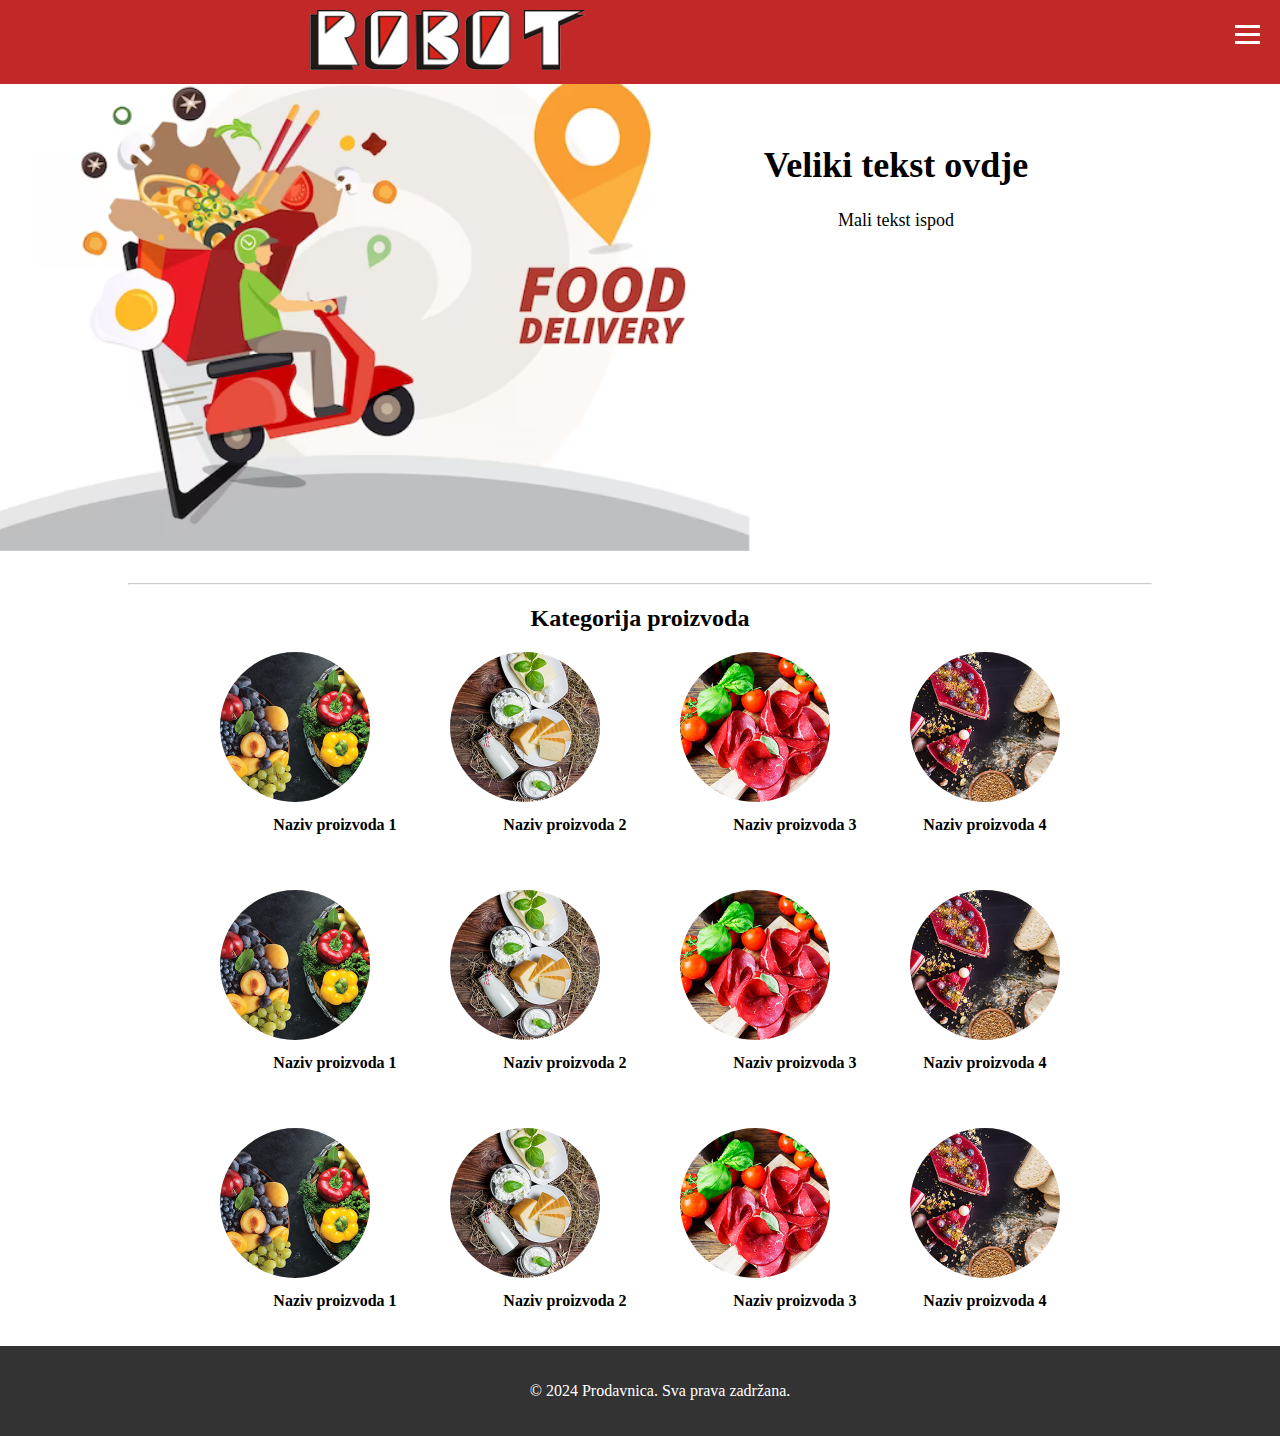
<file: index.html>
<!DOCTYPE html>
<html lang="en">
<head>
    <meta charset="UTF-8">
    <meta name="viewport" content="width=device-width, initial-scale=1.0">
    <title>Prodavnica</title>
    <link rel="stylesheet" href="style.css">
</head>
<body>
   <!-- Headbar -->
   <div id="headbar">
    <!-- Logo -->
    <div id="logo">
        <img src="images/logo.png" alt="Logo">
    </div>
    <!-- Navigacija -->
    <div id="nav-links">
        <a href="#">NASLOVNA</a>
        <a href="#">PROIZVODI</a>
        <a href="#">AKCIJE</a>
        <a href="#">PRODAVNICE</a>
    </div>
</div>

<div class="menu-icon" onclick="toggleMenu()">
    <div class="bar"></div>
    <div class="bar"></div>
    <div class="bar"></div>
</div>




    <!-- Slike -->
    <div id="content">
        <!-- Stara slika -->
        <div id="old-image">
            <img src="images/slika.png" alt="Stara slika">
        </div>
       <!-- Tekst -->
<div id="text">
    <h1>Veliki tekst ovdje</h1>
    <p>Mali tekst ispod</p>
</div>


    <!-- Horizontalna linija -->
    <hr class="custom-hr">

    <!-- Tekst "Kategorija proizvoda" -->
    <div class="category">
        <h2>Kategorija proizvoda</h2>
    </div>

    <!-- Slike proizvoda -->
    <div class="product-grid">
        <!-- Red 1 -->
        <div class="product-row">
            <div class="product">
                <a href="voce.html">
                    <img src="images/fruitesAndVegetables.jpg" alt="Proizvod 1">
                </a>
                <p>Naziv proizvoda 1</p>
            </div>
            
            <div class="product">
                <img src="images/dairyAndEggs.jpg" alt="Proizvod 2">
                <p>Naziv proizvoda 2</p>
            </div>
            <div class="product">
                <img src="images/meatAndMeatProducts.jpg" alt="Proizvod 3">
                <p>Naziv proizvoda 3</p>
            </div>
            <div class="product">
                <img src="images/pastriesAndCakes.jpg" alt="Proizvod 4">
                <p>Naziv proizvoda 4</p>
            </div>
        </div>
    </div>
        
        <!-- Red 2 (slično kao Red 1) -->
         <!-- Slike proizvoda -->
    <div class="product-grid">
        <!-- Red 1 -->
        <div class="product-row">
            <div class="product">
                <img src="images/fruitesAndVegetables.jpg" alt="Proizvod 1">
                <p>Naziv proizvoda 1</p>
            </div>
            <div class="product">
                <img src="images/dairyAndEggs.jpg" alt="Proizvod 2">
                <p>Naziv proizvoda 2</p>
            </div>
            <div class="product">
                <img src="images/meatAndMeatProducts.jpg" alt="Proizvod 3">
                <p>Naziv proizvoda 3</p>
            </div>
            <div class="product">
                <img src="images/pastriesAndCakes.jpg" alt="Proizvod 4">
                <p>Naziv proizvoda 4</p>
            </div>
        </div>
    </div>
        <!-- Red 3 (slično kao Red 1) -->

        <!-- Slike proizvoda -->
    <div class="product-grid">
        <!-- Red 1 -->
        <div class="product-row">
            <div class="product">
                <img src="images/fruitesAndVegetables.jpg" alt="Proizvod 1">
                <p>Naziv proizvoda 1</p>
            </div>
            <div class="product">
                <img src="images/dairyAndEggs.jpg" alt="Proizvod 2">
                <p>Naziv proizvoda 2</p>
            </div>
            <div class="product">
                <img src="images/meatAndMeatProducts.jpg" alt="Proizvod 3">
                <p>Naziv proizvoda 3</p>
            </div>
            <div class="product">
                <img src="images/pastriesAndCakes.jpg" alt="Proizvod 4">
                <p>Naziv proizvoda 4</p>
            </div>
        </div>
    </div>
    </div>
    <!-- Footer -->
    <footer>
        <p>&copy; 2024 Prodavnica. Sva prava zadržana.</p>
    </footer>
    <script src="index.js"></script>
</body>
</html>
</file>
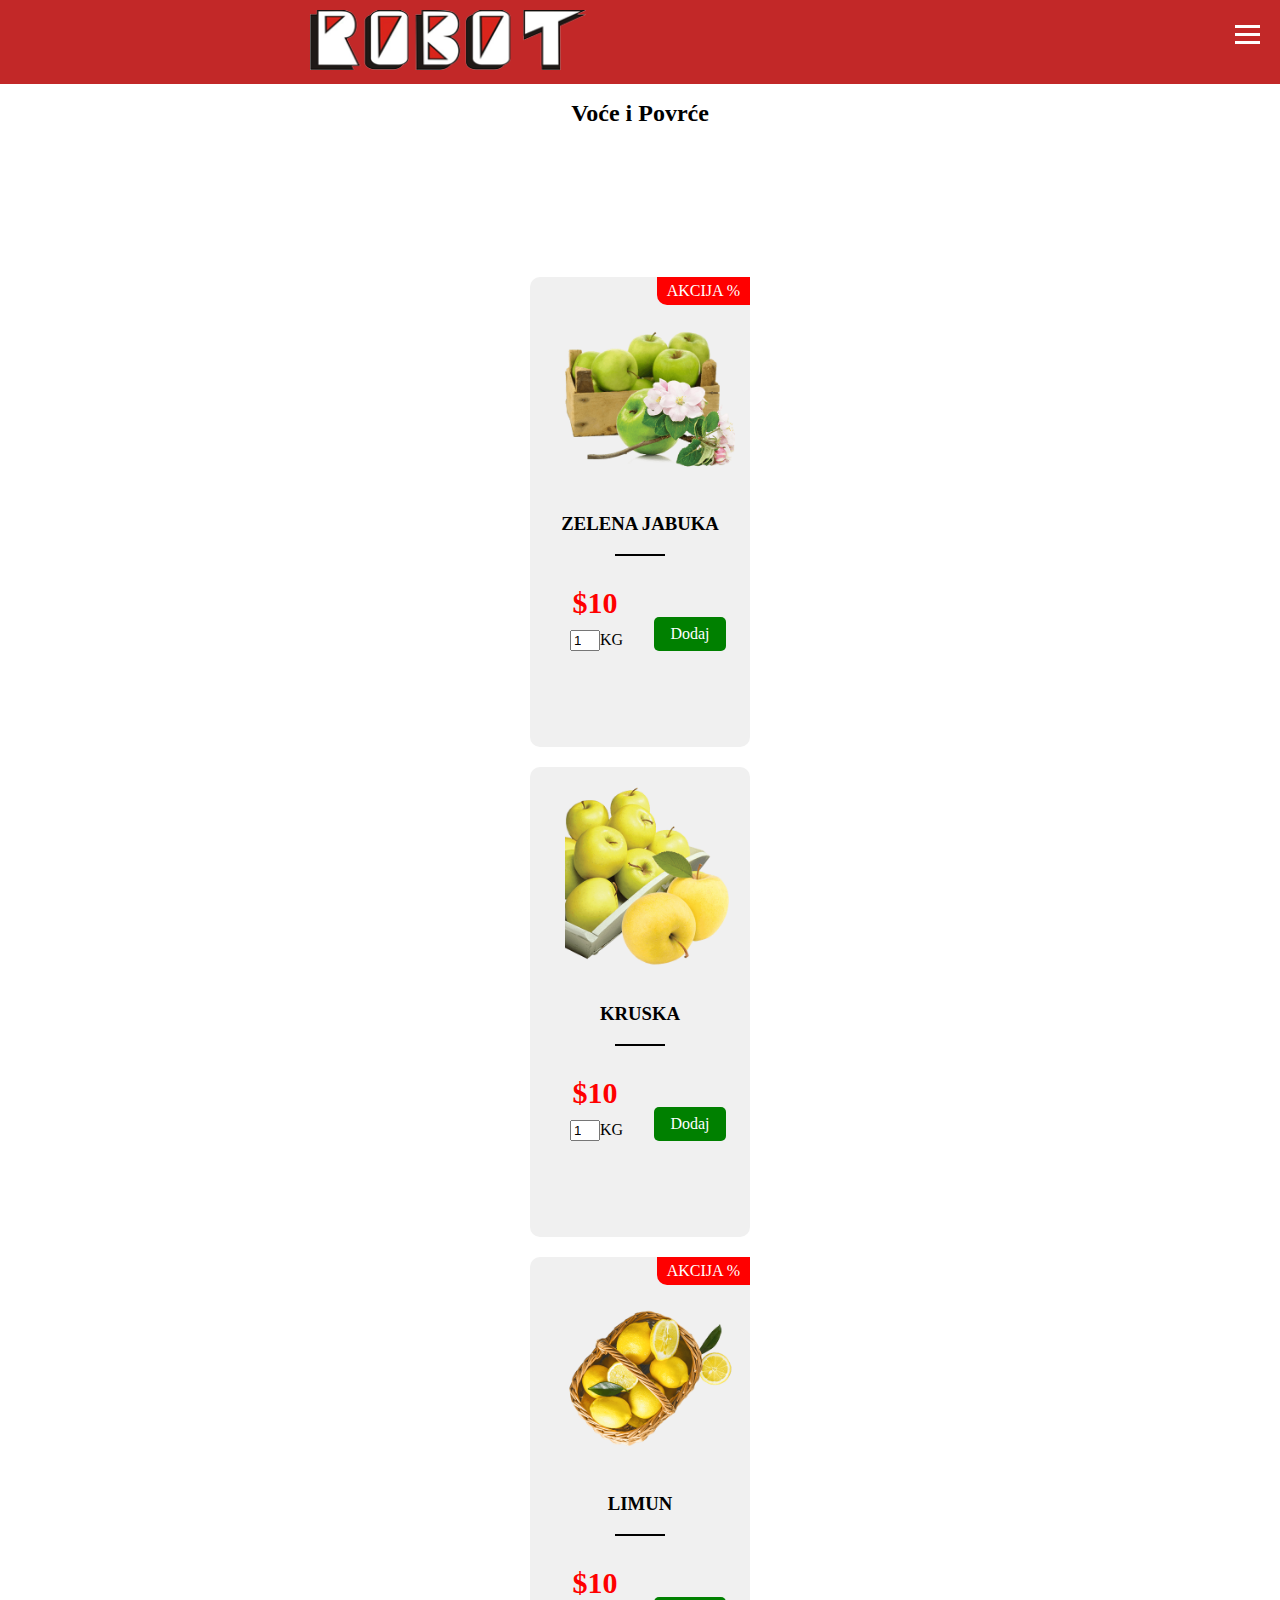
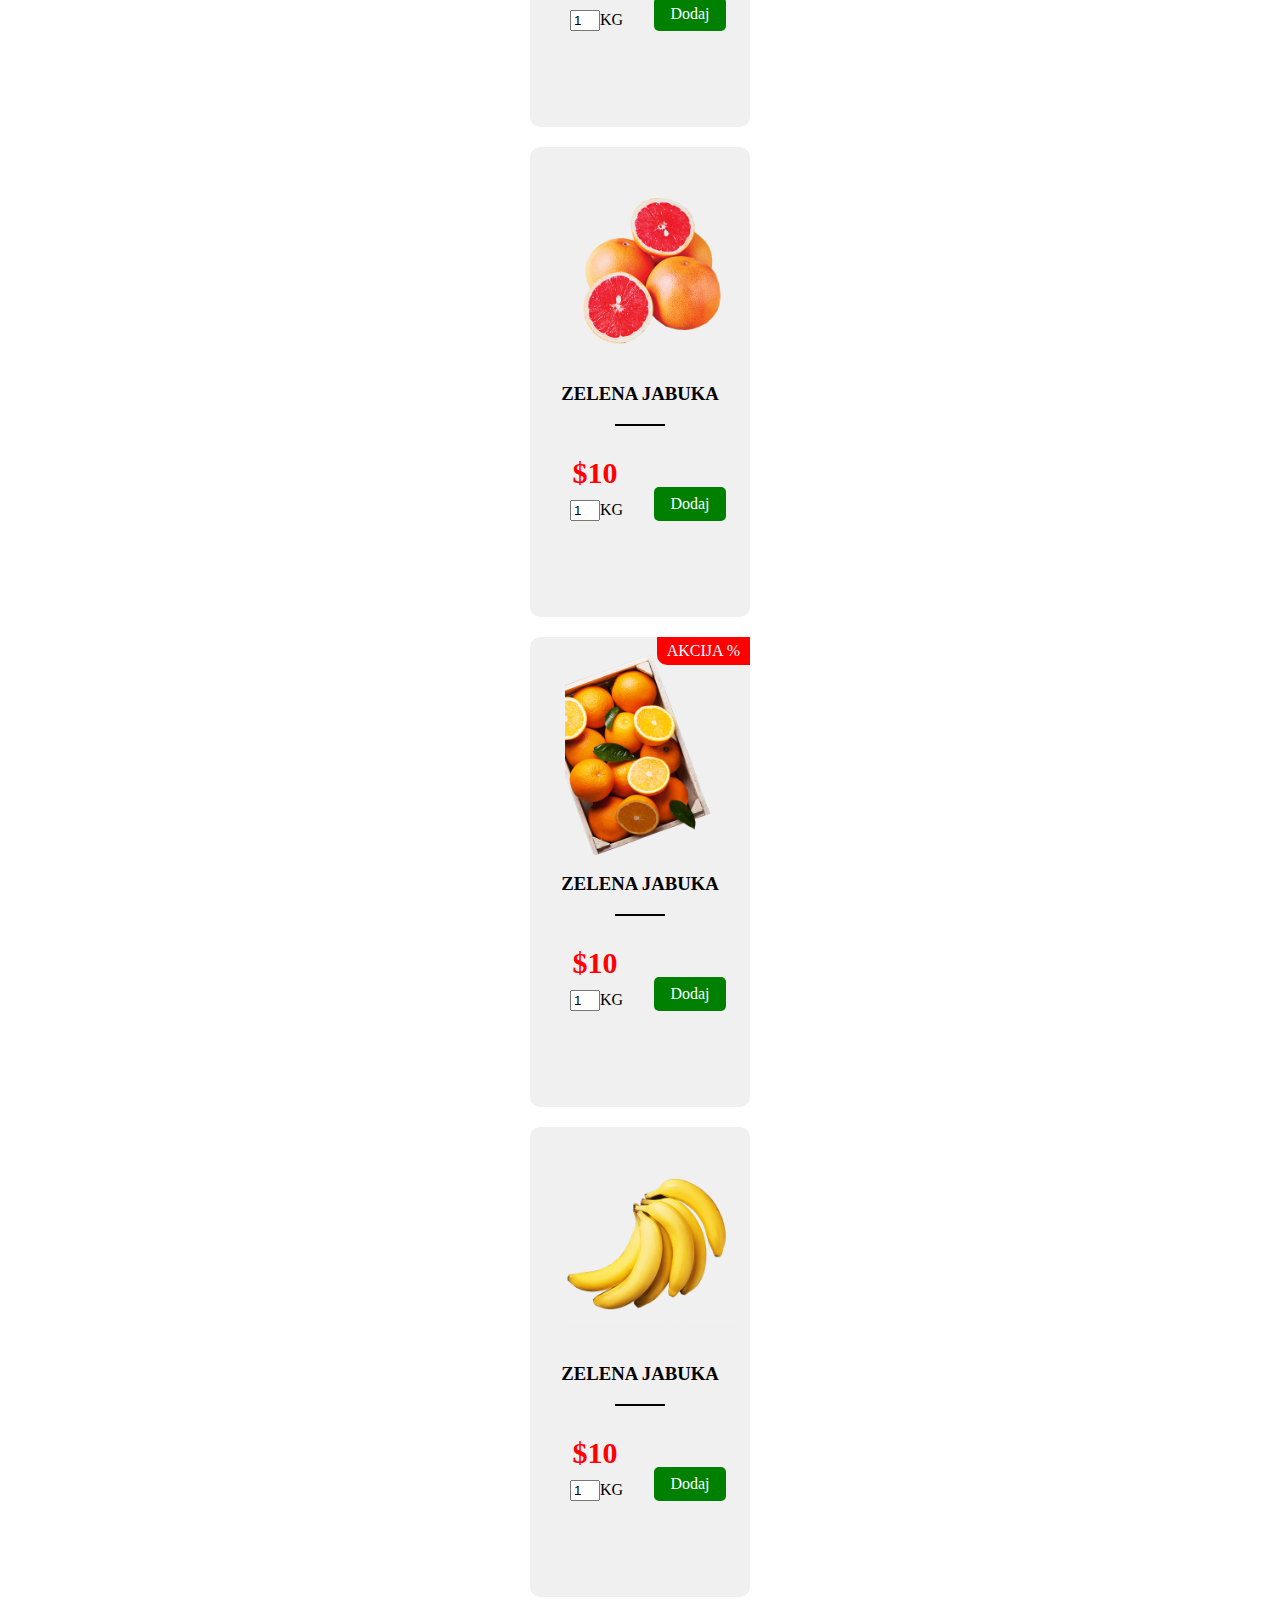
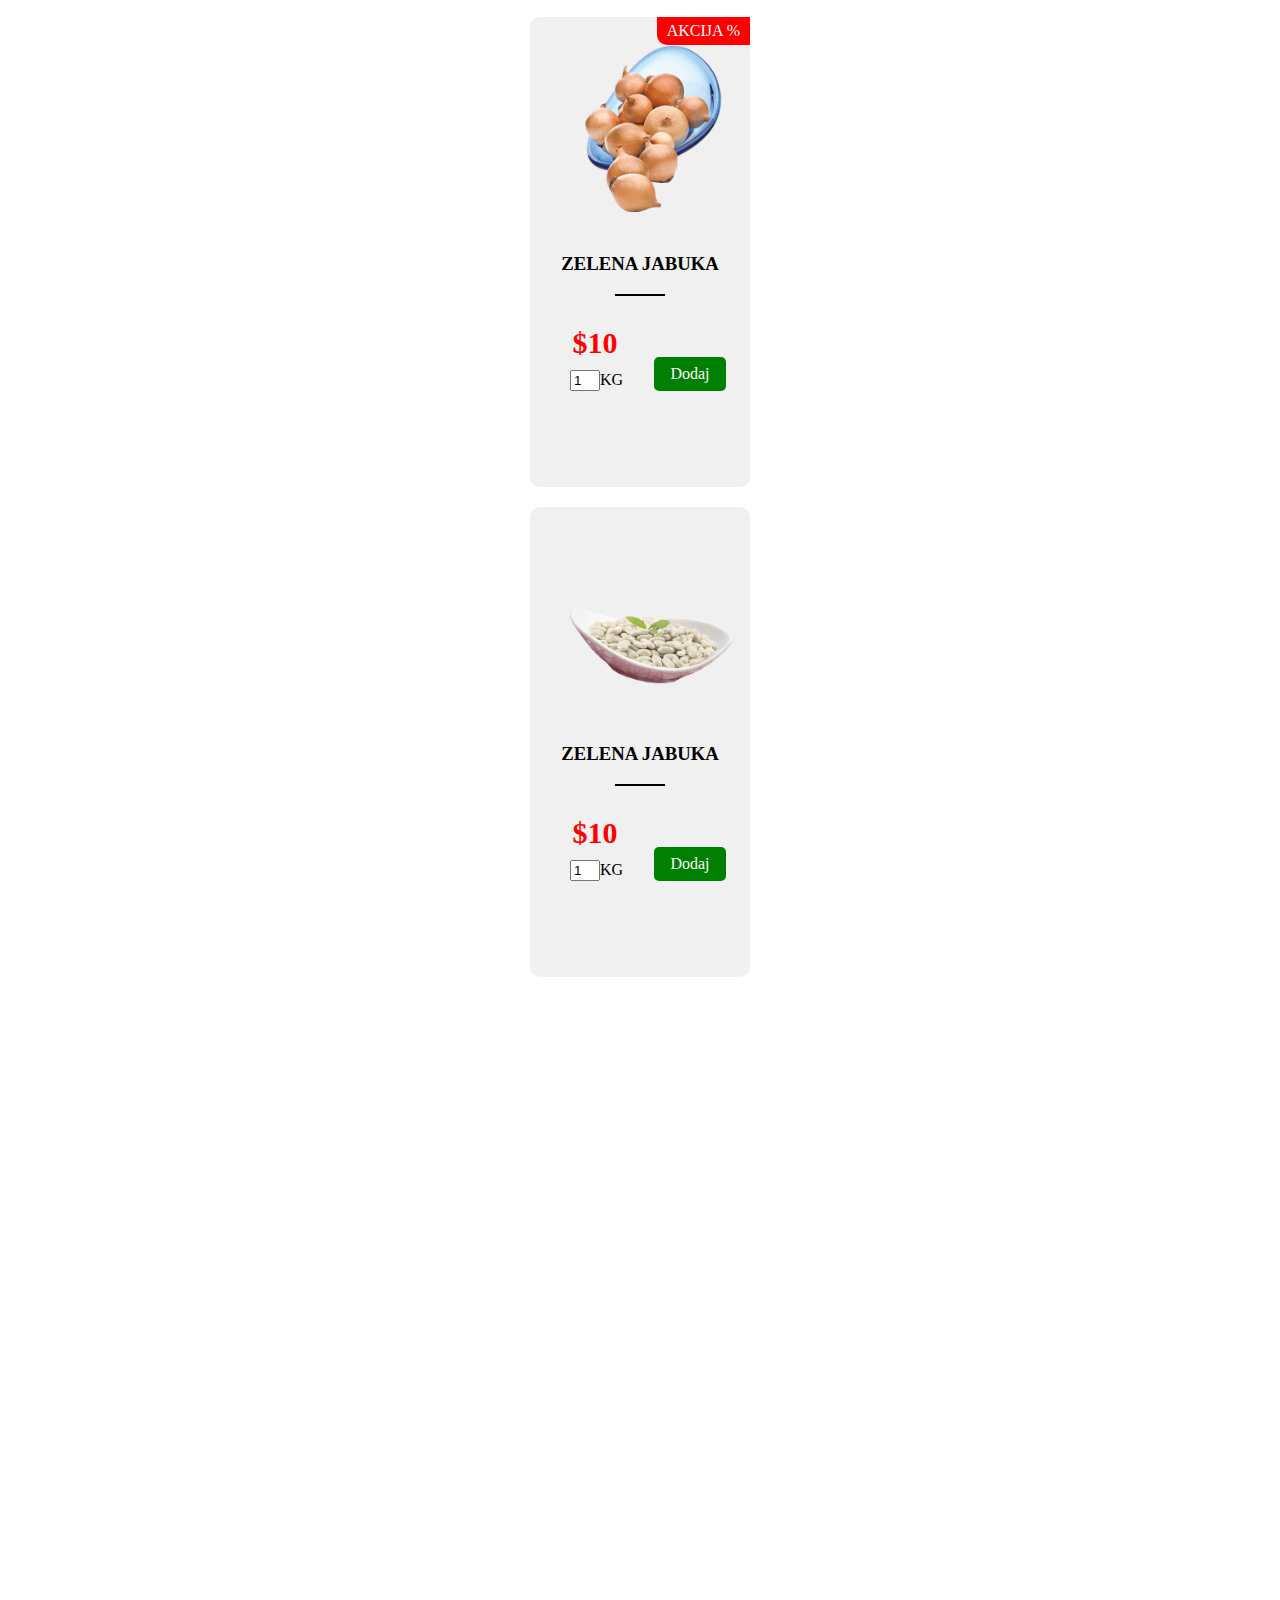
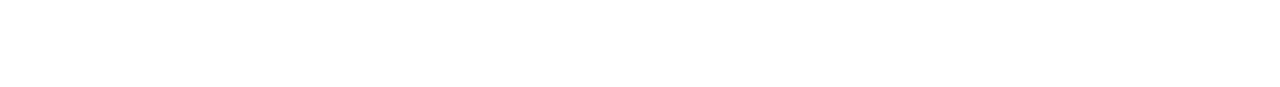
<file: voce.html>
<!DOCTYPE html>
<html lang="en">
<head>
    <meta charset="UTF-8">
    <meta name="viewport" content="width=device-width, initial-scale=1.0">
    <title>Prodavnica</title>
    <link rel="stylesheet" href="style.css">
</head>
<body>
    <!-- Headbar -->
    <div id="headbar">
        <!-- Logo -->
        <div id="logo">
            <img src="images/logo.png" alt="Logo">
        </div>
        <!-- Navigacija -->
        <div id="nav-links">
            <a href="#">NASLOVNA</a>
            <a href="#">PROIZVODI</a>
            <a href="#">AKCIJE</a>
            <a href="#">PRODAVNICE</a>
        </div>
    </div>

    <div class="menu-icon" onclick="toggleMenu()">
        <div class="bar"></div>
        <div class="bar"></div>
        <div class="bar"></div>
    </div>
    




    <!-- Sadržaj -->
    <div id="content">
        <!-- Tekst "Voće i Povrće" -->
        <div class="kategorija">
            <h2>Voće i Povrće</h2>
        </div>

       <!-- Boxovi proizvoda -->
<div class="product-fox">
    <div class="product-nox">
        <img src="images/jabuka.png" alt="Voće 1">
        <div class="action-label">AKCIJA %</div> <!-- Pomjerite oznaku akcije unutar boxa -->
        <h3>ZELENA JABUKA</h3>
        <div class="line"></div> <!-- Horizontalna linija -->
        <p class="product-price">$10</p>
        <div class="quantity-container">
            <input type="number" value="1" min="1" max="10" class="quantity-input"> <!-- Polje za unos broja -->
            <span class="kg-label">KG</span> <!-- Oznaka "kg" -->
        </div>
        <p class="add-to-cart">Dodaj</p>
    </div>
            
    <div class="product-nox">
        <img src="images/kruska.png" alt="Voće 1">
        <h3>KRUSKA</h3>
        <div class="line"></div> <!-- Horizontalna linija -->
        <p class="product-price">$10</p>
        <div class="quantity-container">
            <input type="number" value="1" min="1" max="10" class="quantity-input"> <!-- Polje za unos broja -->
            <span class="kg-label">KG</span> <!-- Oznaka "kg" -->
        </div>
        <p class="add-to-cart">Dodaj</p>
    </div>

    <div class="product-nox">
        <img src="images/limun.png" alt="Voće 1">
        <div class="action-label">AKCIJA %</div> <!-- Pomjerite oznaku akcije unutar boxa -->
        <h3>LIMUN</h3>
        <div class="line"></div> <!-- Horizontalna linija -->
        <p class="product-price">$10</p>
        <div class="quantity-container">
            <input type="number" value="1" min="1" max="10" class="quantity-input"> <!-- Polje za unos broja -->
            <span class="kg-label">KG</span> <!-- Oznaka "kg" -->
        </div>
        <p class="add-to-cart">Dodaj</p>
    </div>
            
    <div class="product-nox">
        <img src="images/grejfut.png" alt="Voće 1"> 
        <h3>ZELENA JABUKA</h3>
        <div class="line"></div> <!-- Horizontalna linija -->
        <p class="product-price">$10</p>
        <div class="quantity-container">
            <input type="number" value="1" min="1" max="10" class="quantity-input"> <!-- Polje za unos broja -->
            <span class="kg-label">KG</span> <!-- Oznaka "kg" -->
        </div>
        <p class="add-to-cart">Dodaj</p>
    </div>
            
    <div class="product-nox">
        <img src="images/narandza.png" alt="Voće 1">
        <div class="action-label">AKCIJA %</div> <!-- Pomjerite oznaku akcije unutar boxa -->
        <h3>ZELENA JABUKA</h3>
        <div class="line"></div> <!-- Horizontalna linija -->
        <p class="product-price">$10</p>
        <div class="quantity-container">
            <input type="number" value="1" min="1" max="10" class="quantity-input"> <!-- Polje za unos broja -->
            <span class="kg-label">KG</span> <!-- Oznaka "kg" -->
        </div>
        <p class="add-to-cart">Dodaj</p>
    </div>
            
    <div class="product-nox">
        <img src="images/banana.png" alt="Voće 1">
        <h3>ZELENA JABUKA</h3>
        <div class="line"></div> <!-- Horizontalna linija -->
        <p class="product-price">$10</p>
        <div class="quantity-container">
            <input type="number" value="1" min="1" max="10" class="quantity-input"> <!-- Polje za unos broja -->
            <span class="kg-label">KG</span> <!-- Oznaka "kg" -->
        </div>
        <p class="add-to-cart">Dodaj</p>
    </div>

    <div class="product-nox">
        <img src="images/luk.png" alt="Voće 1">
        <div class="action-label">AKCIJA %</div> <!-- Pomjerite oznaku akcije unutar boxa -->
        <h3>ZELENA JABUKA</h3>
        <div class="line"></div> <!-- Horizontalna linija -->
        <p class="product-price">$10</p>
        <div class="quantity-container">
            <input type="number" value="1" min="1" max="10" class="quantity-input"> <!-- Polje za unos broja -->
            <span class="kg-label">KG</span> <!-- Oznaka "kg" -->
        </div>
        <p class="add-to-cart">Dodaj</p>
    </div>
            
    <div class="product-nox">
        <img src="images/grah.png" alt="Voće 1"> 
        <h3>ZELENA JABUKA</h3>
        <div class="line"></div> <!-- Horizontalna linija -->
        <p class="product-price">$10</p>
        <div class="quantity-container">
            <input type="number" value="1" min="1" max="10" class="quantity-input"> <!-- Polje za unos broja -->
            <span class="kg-label">KG</span> <!-- Oznaka "kg" -->
        </div>
        <p class="add-to-cart">Dodaj</p>
    </div>

        </div>
    </div>
    <script src="index.js"></script>
    
</body>
</html>
</file>
<file: style.css>
/* Stilizacija headbara */
#headbar {
    background-color: #c22828; /* Boja pozadine */
    color: #fff; /* Boja teksta */
    padding: 10px; /* Prostor unutar headbara */
    display: flex; /* Podešava flex kontejner */
    justify-content: space-between; /* Stavlja logotip s lijeve strane i navigaciju s desne strane */
    align-items: center; /* Centralizira vertikalno */
    width: 100%; /* Širina headbara će biti 100% širine roditeljskog elementa */
    position: fixed; /* Fiksira headbar na vrhu prozora */
    top: 0; /* Postavlja headbar na vrh stranice */
    left: 0; /* Poravna headbar s lijevom stranom prozora */
    z-index: 999; /* Postavlja z-index kako bi headbar bio iznad ostalih sadržaja */
}


#logo img {
    height: 60px; /* Visina logotipa */
    margin-left: 300px; /* Pomjeranje logotipa udesno */
}

#nav-links {
    display: flex; /* Podešava flex kontejner za navigacijske linkove */
}

#nav-links a {
    color: #fff; /* Boja linkova */
    text-decoration: none; /* Bez podvlačenja linkova */
    margin-left: 80px; /* Razmak između linkova */
    font-weight: bold; /* Dodaje podebljanje */
}

/* Stilizacija velikog teksta */
#big-text {
    font-size: 40px; /* Veličina fonta */
    margin-top: 50px; /* Prostor iznad velikog teksta */
    
}

/* Stilizacija slike */
#old-image img{
    top: 46px; /* Prostor iznad slike */
    position: relative; /* Postavlja relativni položaj */
    right: -61px; /* Pomjera sliku udesno */
    transform: scale(1.2); /* Povećava sliku za 50% (možete prilagoditi vrijednost) */
}


/* Stilizacija slike */
#new-image img {
    top: -370px; /* Prostor iznad slike */
    position: relative; /* Postavlja relativni položaj */
    right: -803px; /* Pomjera novu sliku udesno */
    transform: scaleX(1.22) scale(1.2); /* Kombinacija transformacija */
}


/* Stilizacija horizontalne linije */
.custom-hr {
    background-color: black;
    opacity: 0.5;
    margin-left: 10%;
    margin-right: 10%;
    margin-top: 120px; /* Podiže horizontalnu liniju za 10 piksela */
    margin-bottom: 0;
}

/* Stilizacija teksta "Kategorija proizvoda" */
.category {
    text-align: center;
    margin-top: 20px;
}

/* Stilizacija slika proizvoda */
.product-grid {
    display: flex;
    flex-wrap: wrap;
    justify-content: space-around;
    margin-top: 20px;
}

.product-row {
    display: flex;
    justify-content: space-around;
    margin-bottom: 20px;
}

.product {
    text-align: center;
}

.product img {
    border-radius: 50%; /* Dodaje okrugli oblik */
    width: 150px; /* Prilagodi veličinu slike */
    height: 150px;
    object-fit: cover;
    margin-right: 80px; /* Dodaje razmak između slika */
}

/* Ukloni razmak sa posljednje slike u redu */
.product:last-child img {
    margin-right: 0;
}

.product p {
    margin-top: 10px;
    font-weight: bold;
}

footer {
    background-color: #333; /* Boja pozadine */
    color: #fff; /* Boja teksta */
    padding: 20px; /* Prostor unutar footera */
    text-align: center; /* Centriranje teksta */
    
    width: 100%; /* Širina footera će biti 100% širine roditeljskog elementa */
    bottom: 0; /* Postavljanje footera na dno stranice */
    left: 0; /* Poravna footer s lijevom stranom prozora */
    z-index: 999; /* Postavlja z-index kako bi footer bio iznad ostalih sadržaja */
}




/* Stilizacija teksta */
#text {
    text-align: center; /* Centriraj tekst */
    position: absolute; /* Postavljanje apsolutnog pozicioniranja */
    top: 120px; /* Podešavanje razine gornjeg ruba */
    left: 70%; /* Podešavanje horizontalnog položaja */
    transform: translateX(-50%); /* Centriranje horizontalno */
}

#text h1 {
    font-size: 36px; /* Veličina velikog teksta */
}

#text p {
    font-size: 18px; /* Veličina malog teksta */
    margin-top: 10px; /* Dodaj prostor iznad malog teksta */
}





/* Stilizacija teksta "Kategorija proizvoda" */
.kategorija {
    text-align: center;
    margin-top: 100px;
}

/* Stilizacija boxova proizvoda */
/* Stilizacija boxova proizvoda */
.product-fox {
    display: flex;
    flex-wrap: wrap;
    justify-content: space-around;
    margin: 420px ; /* Povećaj razmak između redova i pomjeri prema gore */
    transform: translateY(-280px); /* Pomjeri prema gore za 50 piksela */
}


.product-nox {
    width: 200px; /* Prilagodi širinu boxa prema potrebi */
    height: 450px; /* Postavi visinu boxa */
    margin: 10px; /* Smanji razmak između boxova */
    padding: 10px;
    border-radius: 10px; /* Zaobljeni rubovi */
    background-color: #f0f0f0; /* Boja pozadine */
    text-align: center;
}



.product-nox img {
    width: 100%; /* Popuni cijeli prostor slike unutar boxa */
    border-top-left-radius: 10px; /* Zaobljeni rubovi samo na gornjem lijevom kutu */
    border-top-right-radius: 10px; /* Zaobljeni rubovi samo na gornjem desnom kutu */
}

/* Horizontalna linija */
.line {
    width: 50px; /* Prilagodi dužinu linije prema potrebi */
    height: 2px; /* Prilagodi debljinu linije prema potrebi */
    background-color: black; /* Boja linije */
    margin: 10px auto; /* Centriranje linije */
}

/* Stilizacija cijene */
.product-price {
    color: red; /* Crvena boja teksta */
    font-weight: bold; /* Dodajemo podebljanje */
    font-size: 30px; /* Povećavamo veličinu fonta */
    margin-right: 90px;
    
}

.add-to-cart {
    color: white; /* Bijela boja teksta */
    background-color: green; /* Zelena boja pozadine */
    cursor: pointer; /* Promijeni kursor na pokazivač */
    padding: 8px 16px; /* Dodajemo prostor oko teksta */
    border-radius: 5px; /* Zaobljeni rubovi */
    display: inline-block; /* Postavljamo kao blok element */
    text-align: center; /* Centriranje teksta */
    margin-left: 100px;
    position: relative; /* Postavljamo relativni položaj */
    top: -70px; /* Pomjeramo prema gore za 20 piksela */
}




.quantity-container {
    display: flex;
    align-items: center; /* Centralizuje elemente u kontejneru */
    margin-left: 30px; /* Dodajte ovu liniju kako biste pomaknuli container udesno */
    position: relative; /* Postavljamo relativni položaj */
    top: -20px; /* Pomjeramo prema gore za 20 piksela */
}


.quantity-input {
    width: 22px; /* Smanjuje širinu polja za unos broja */
    font-size: smaller; /* Smanjuje veličinu fonta */
}



.product-nox {
    position: relative; /* Dodajte relativni položaj kako bi oznaka akcije bila relativna u odnosu na ovaj box */
}

.action-label {
    position: absolute; /* Postavlja apsolutni položaj unutar boxa */
    top: 0; /* Postavlja oznaku akcije na vrh boxa */
    right: 0; /* Postavlja oznaku akcije na desnu stranu */
    background-color: red; /* Boja pozadine */
    color: white; /* Boja teksta */
    padding: 5px 10px; /* Dodaje razmak između teksta i okvira */
    border-radius: 0 0 0 10px; /* Zaobljeni rubovi samo na gornjem desnom kutu */
}








/* Stilizacija cijene za mobilnu verziju */
@media only screen and (max-width: 768px) {
    .product-price {
        color: red; /* Crvena boja teksta */
        font-weight: bold; /* Dodajemo podebljanje */
        font-size: 30px; /* Povećavamo veličinu fonta */
        margin-right: 10px; /* Pomjeramo cijenu udesno */
    }
}



/* Stilizacija dodaj u korpu za mobilnu verziju */
@media only screen and (max-width: 768px) {
    .add-to-cart {
        color: white; /* Bijela boja teksta */
        background-color: green; /* Zelena boja pozadine */
        cursor: pointer; /* Promijeni kursor na pokazivač */
        padding: 8px 16px; /* Dodajemo prostor oko teksta */
        border-radius: 5px; /* Zaobljeni rubovi */
        display: inline-block; /* Postavljamo kao blok element */
        text-align: center; /* Centriranje teksta */
        margin-left: 10px; /* Pomjeri ulijevo za 20 piksela */
        margin-top: 60px; /* Pomjeri prema dolje za 20 piksela */
    }
}



/* Stilizacija kontejnera za količinu za mobilnu verziju */
@media only screen and (max-width: 768px) {
    .quantity-container {
        display: flex;
        align-items: center; /* Centralizuje elemente u kontejneru */
        margin-left: 60px; /* Pomjeri container udesno za 60 piksela */
        position: relative; /* Postavljamo relativni položaj */
        top: -20px; /* Pomjeramo prema gore za 20 piksela */
    }
}





@media (max-width: 768px) {
    .product-fox {
        display: flex;
        flex-wrap: wrap;
        justify-content: flex-start; /* Poravnajte boxove s početkom ekrana */
        margin: 0; /* Uklonite vanjski razmak */
        width: 108%; /* Postavite širinu na 100% da se stane unutar ekrana */
        
    }

    .product-nox {
        width: calc(42% - 5px); /* Postavite širinu boxa na 50% širine ekrana s malim razmakom */
        
        margin: 3px; /* Dodajte malo unutarnjeg razmaka između boxova */
        transform: translateY(300px) translateX(-4px) ; 
    }
}


    .product-nox img {
        max-width: 85%; /* Ograničite maksimalnu širinu slike */
        max-height: 100%; /* Ograničite maksimalnu visinu slike (prilagodite prema potrebi) */
        width: auto; /* Omogućite automatsko prilagođavanje širine na temelju ograničenja visine */
        height: auto; /* Omogućite automatsko prilagođavanje visine na temelju ograničenja širine */
        display: block; /* Uklonite dodatne prostore oko slika */
        margin: 0 auto; /* Centrirajte sliku unutar kutije */
        margin-top: -5px; /* Smanjite razmak između slike i vrha boxa */
        margin-left: 25px;
    }



    @media only screen and (max-width: 768px) {
        #logo img {
            height: 30px; /* Povećajte visinu logotipa za mobilne uređaje */
            margin-left: 20px; /* Pomaknite logotip ulijevo za mobilne uređaje */
        }
    }

    

    .menu-icon {
        display: block; /* Prikaži ikonu za mobilne uređaje */
        cursor: pointer;
        position: absolute;
        top: 20px; /* Prilagodite vertikalnu poziciju ikone prema potrebi */
        right: 20px; /* Prilagodite horizontalnu poziciju ikone prema potrebi */
        z-index: 1000; /* Postavite z-index kako bi ikona bila iznad ostalog sadržaja */
    }
    
    
    .bar {
        width: 25px;
        height: 3px;
        background-color: #fff;
        margin: 5px 0;
        transition: 0.4s;
    }

    #nav-links {
        display: none; /* Skrij navigacijske linkove pri učitavanju stranice */
        justify-content: space-between;
        align-items: center;
    }
    
    @media only screen and (max-width: 768px) {
        #nav-links {
            display: none; /* Skrij navigacijske linkove pri učitavanju stranice */
            justify-content: space-between;
            align-items: center;
            position: fixed; /* Promijenjeno u fixed kako bi se linkovi pojavili ispod toggle menija */
            top: 50px;
            right: 0;
            background-color: #c22828;
            width: 100%;
            padding: 10px;
            box-sizing: border-box; /* Uključujemo box-sizing kako bismo izbjegli horizontalni scrollbar */
            text-align: right; /* Poravnanje teksta u desno */
        }
        
        #nav-links a {
            color: #fff;
            text-decoration: none;
            margin-bottom: 10px;
            width: 100%;
            padding-right: 100px;
            direction: rtl; /* Obrnuti smjer teksta */
        }
        
        
        #nav-links.show {
            display: flex; /* Prikazi navigacijske linkove u mob verziji */
            flex-direction: column;
        }
    }
    
    
    
    
    
    body, html {
        overflow-x: hidden; /* Onemogućuje horizontalno pomicanje */
        overflow-y: scroll; /* Omogućuje vertikalno pomicanje */
        margin: 0;
        padding: 0;
        width: 100%;
    }
    



/* Stilizacija slika proizvoda u mobilnoj verziji */
@media only screen and (max-width: 768px) {
    .product-row {
        flex-wrap: wrap;
        justify-content: space-between;
    }

    .product {
        width: 48%; /* Postavite širinu proizvoda na 48% kako bi se prikazala 2 proizvoda u jednom redu */
        margin-bottom: 20px;
    }
}
</file>
